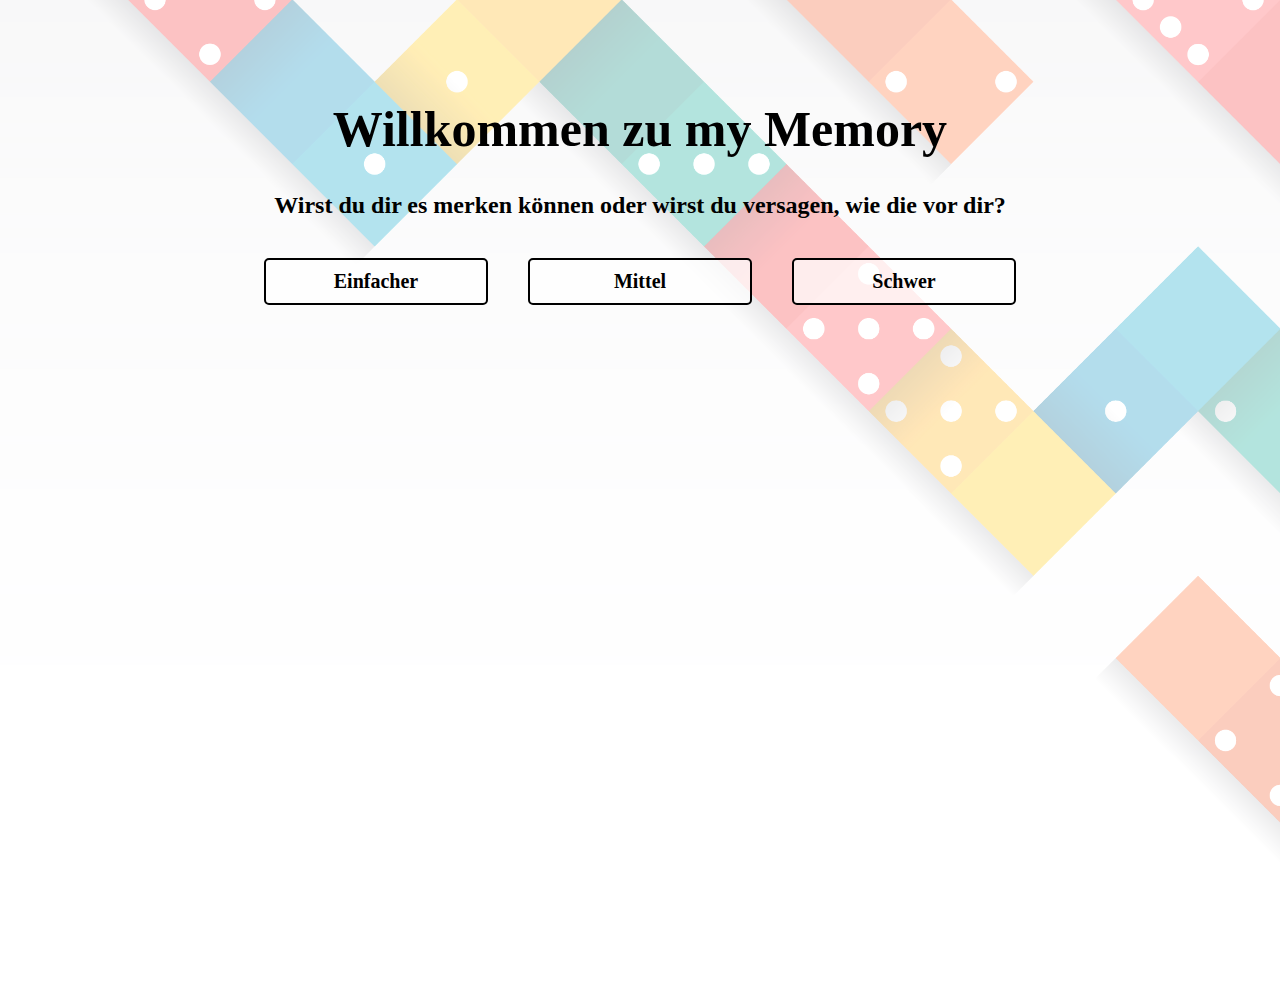
<file: index.html>
<!DOCTYPE html>
<html lang="en">

<head>
    <meta charset="UTF-8">
    <meta name="viewport" content="width=device-width, initial-scale=1.0">
    <title>Memory</title>
    <link rel="stylesheet" href="./style.css">
</head>

<body>
    <script src="./script.js"></script>

    <center>
        <h1>Willkommen zu my Memory</h1>
        <h2>Wirst du dir es merken können oder wirst du versagen, wie die vor dir?</h2>
    </center>

    <div class="container">
        <div class="waehlen" onclick="start(0)">Einfacher</div>
        <div class="waehlen" onclick="start(1)">Mittel</div>
        <div class="waehlen" onclick="start(2)">Schwer</div>
    </div>

</body>

</html>
</file>
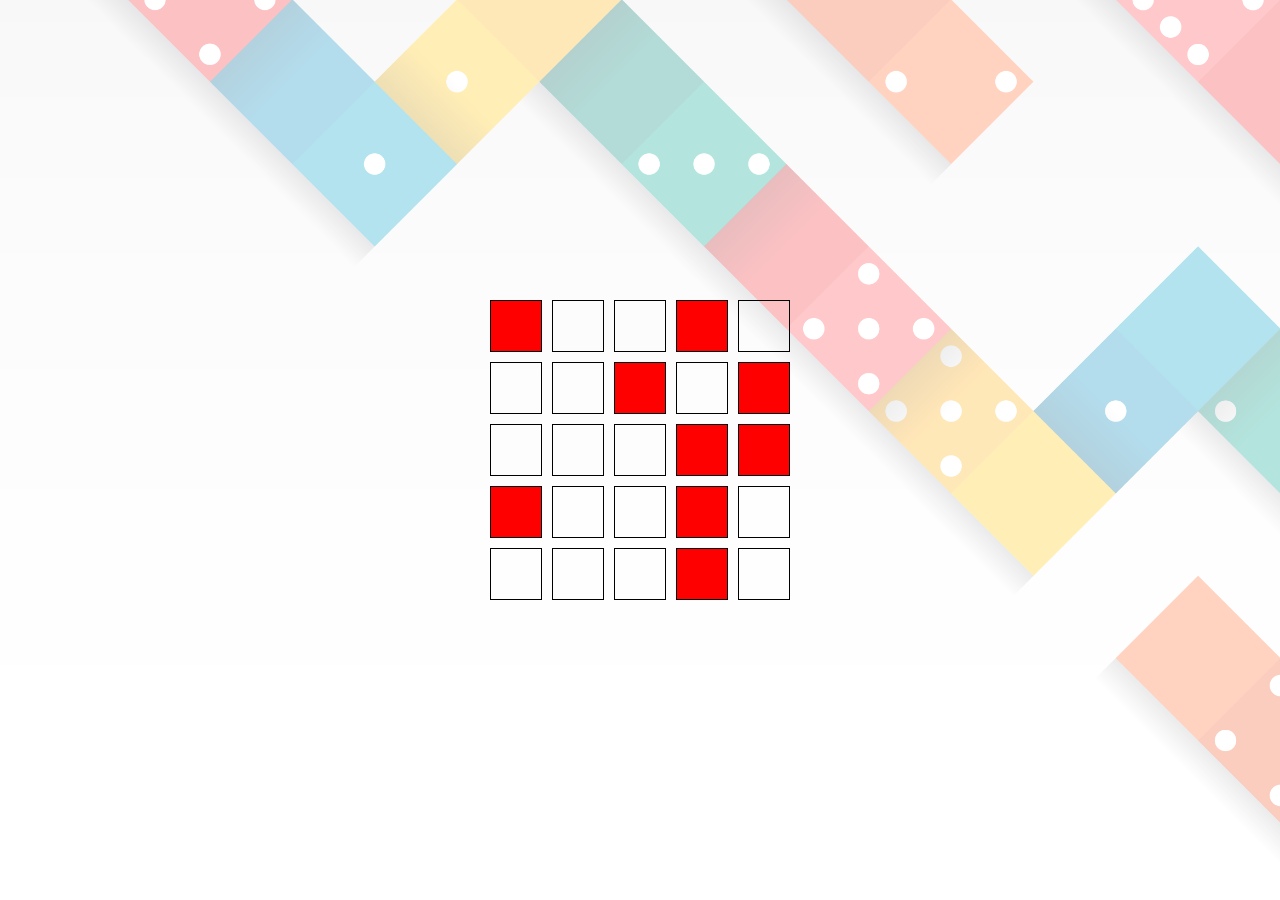
<file: seiten/anzeigen/index.html>
<!DOCTYPE html>
<html lang="en">
<head>
    <meta charset="UTF-8">
    <meta name="viewport" content="width=device-width, initial-scale=1.0">
    <title>Memory</title>
    <link rel="stylesheet" href="./style.css">
</head>
<body>

    <script src="./script.js"></script>

    <div class="grid-container">
        <div class="grid-item" id="0"></div>
        <div class="grid-item" id="1"></div>
        <div class="grid-item" id="2"></div>
        <div class="grid-item" id="3"></div>
        <div class="grid-item" id="4"></div>

        <div class="grid-item" id="5"></div>
        <div class="grid-item" id="6"></div>
        <div class="grid-item" id="7"></div>
        <div class="grid-item" id="8"></div>
        <div class="grid-item" id="9"></div>

        <div class="grid-item" id="10"></div>
        <div class="grid-item" id="11"></div>
        <div class="grid-item" id="12"></div>
        <div class="grid-item" id="13"></div>
        <div class="grid-item" id="14"></div>

        <div class="grid-item" id="15"></div>
        <div class="grid-item" id="16"></div>
        <div class="grid-item" id="17"></div>
        <div class="grid-item" id="18"></div>
        <div class="grid-item" id="19"></div>

        <div class="grid-item" id="20"></div>
        <div class="grid-item" id="21"></div>
        <div class="grid-item" id="22"></div>
        <div class="grid-item" id="23"></div>
        <div class="grid-item" id="24"></div>
    </div>
</body>
</html>
</file>
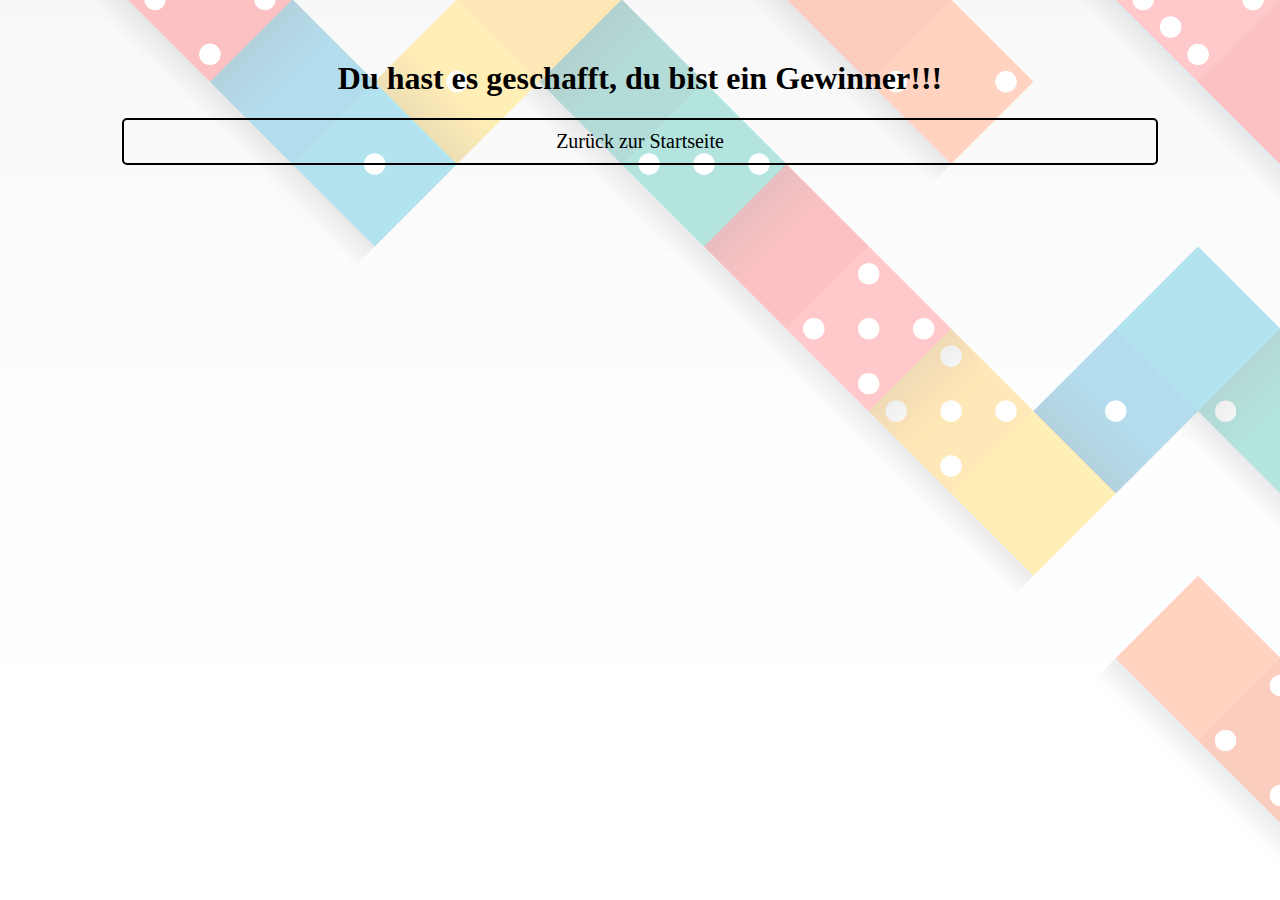
<file: seiten/erfolg/index.html>
<!DOCTYPE html>
<html lang="en">

<head>
    <meta charset="UTF-8">
    <meta name="viewport" content="width=device-width, initial-scale=1.0">
    <title>Memory</title>
    <link rel="stylesheet" href="./style.css">
</head>

<body>
    <script src="./script.js"></script>
    <center>

        <h1>Du hast es geschafft, du bist ein Gewinner!!!</h1>

        <div class="knopf" onclick="zurStartseite()">Zurück zur Startseite</div>

    </center>

</body>

</html>
</file>
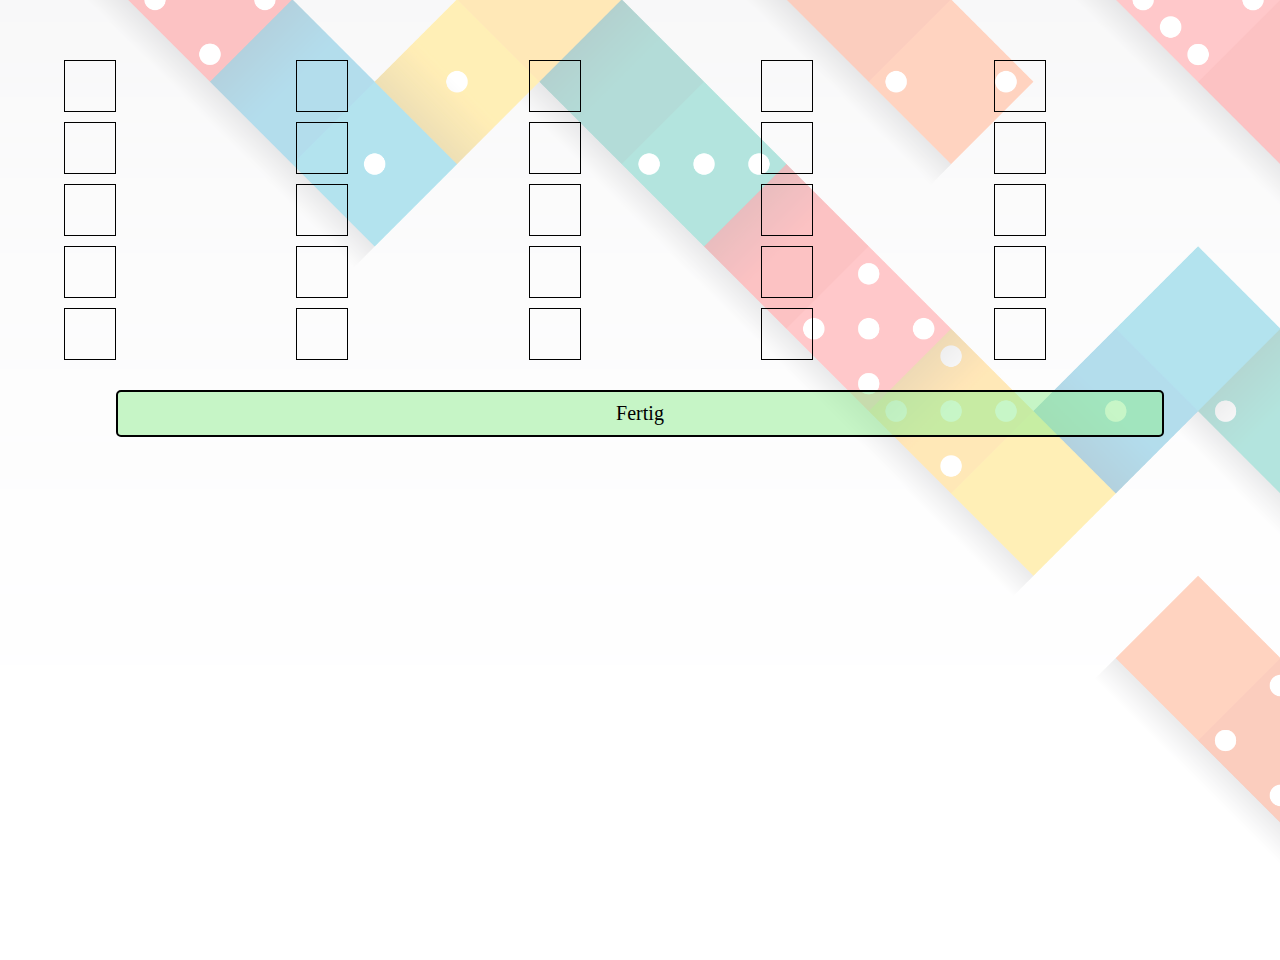
<file: seiten/raten/index.html>
<!DOCTYPE html>
<html lang="en">

<head>
    <meta charset="UTF-8">
    <meta name="viewport" content="width=device-width, initial-scale=1.0">
    <title>Memory</title>
    <link rel="stylesheet" href="./style.css">
</head>

<body>

    <script src="./script.js"></script>

    <center>
        <div class="grid-container">
            <div id="0" class="grid-item" onclick="handleClick(0,0,0)"></div>
            <div id="1" class="grid-item" onclick="handleClick(0,1,1)"></div>
            <div id="2" class="grid-item" onclick="handleClick(0,2,2)"></div>
            <div id="3" class="grid-item" onclick="handleClick(0,3,3)"></div>
            <div id="4" class="grid-item" onclick="handleClick(0,4,4)"></div>

            <div id="5" class="grid-item" onclick="handleClick(1,0,5)"></div>
            <div id="6" class="grid-item" onclick="handleClick(1,1,6)"></div>
            <div id="7" class="grid-item" onclick="handleClick(1,2,7)"></div>
            <div id="8" class="grid-item" onclick="handleClick(1,3,8)"></div>
            <div id="9" class="grid-item" onclick="handleClick(1,4,9)"></div>

            <div id="10" class="grid-item" onclick="handleClick(2,0,10)"></div>
            <div id="11" class="grid-item" onclick="handleClick(2,1,11)"></div>
            <div id="12" class="grid-item" onclick="handleClick(2,2,12)"></div>
            <div id="13" class="grid-item" onclick="handleClick(2,3,13)"></div>
            <div id="14" class="grid-item" onclick="handleClick(2,4,14)"></div>

            <div id="15" class="grid-item" onclick="handleClick(3,0,15)"></div>
            <div id="16" class="grid-item" onclick="handleClick(3,1,16)"></div>
            <div id="17" class="grid-item" onclick="handleClick(3,2,17)"></div>
            <div id="18" class="grid-item" onclick="handleClick(3,3,18)"></div>
            <div id="19" class="grid-item" onclick="handleClick(3,4,19)"></div>

            <div id="20" class="grid-item" onclick="handleClick(4,0,20)"></div>
            <div id="21" class="grid-item" onclick="handleClick(4,1,21)"></div>
            <div id="22" class="grid-item" onclick="handleClick(4,2,22)"></div>
            <div id="23" class="grid-item" onclick="handleClick(4,3,23)"></div>
            <div id="24" class="grid-item" onclick="handleClick(4,4,24)"></div>
        </div>


        <div class="knopf" onclick="eingabePruefen()">Fertig</div>
    </center>

</body>

</html>
</file>
<file: style.css>
body{
    background-image: url(./bilder/hintergrund.jpg);
    background-color: rgba(255,255,255,0.7);
    background-blend-mode: lighten;
    background-repeat: no-repeat;
    background-size: cover;
    height: 100vh;
}


.container{
    display: flex;
    justify-content: center;
}

h1{
    margin-top: 100px;
    font-size: 50px;
    width: 90%;
}


.waehlen{
    border: 2px solid black;
    width: 200px;
    padding: 10px;
    font-weight: bold;
    background-color: rgba(255, 255, 255, 0.7);
    margin: 20px;
    font-size: 20px;
    text-align: center;
    border-radius: 5px;
    cursor: pointer;
}
</file>
<file: seiten/anzeigen/style.css>
body {
    background-image: url(../../bilder/hintergrund.jpg);
    background-color: rgba(255,255,255,0.7);
    background-blend-mode: lighten;
    background-repeat: no-repeat;
    background-size: cover;
    display: flex;
    justify-content: center;
    align-items: center;
    height: 100vh;
    margin: 0;
}

.grid-container {
    display: grid;
    grid-template-rows: repeat(5, 1fr);
    grid-template-columns: repeat(5, 1fr);
    grid-gap: 10px;
}

.grid-item {
    width: 50px;
    height: 50px;
    border: 1px solid #000;
    text-align: center;
    line-height: 30px;
    font-size: 18px;
}
</file>
<file: seiten/erfolg/style.css>
body{
    background-image: url(../../bilder/hintergrund.jpg);
    background-color: rgba(255,255,255,0.7);
    background-blend-mode: lighten;
    background-repeat: no-repeat;
    background-size: cover;
}

h1{
    margin-top: 60px;
}


.knopf{
    border: 2px solid black;
    padding: 10px;
    width: 80%;
    font-size: 20px;
    border-radius: 5px;
    text-align: center;
    cursor: pointer;
}
</file>
<file: seiten/raten/style.css>
body {
    background-image: url(../../bilder/hintergrund.jpg);
    background-color: rgba(255,255,255,0.7);
    background-blend-mode: lighten;
    background-repeat: no-repeat;
    background-size: cover;
    /**display: flex;**/
    justify-content: center;
    align-items: center;
    height: 100vh;
    margin: 0;
}

.grid-container {
    margin-top: 60px;
    display: grid;
    grid-template-rows: repeat(5, 1fr);
    grid-template-columns: repeat(5, 1fr);
    grid-gap: 10px;
    width: 90%;
}

.grid-item {
    width: 50px;
    height: 50px;
    border: 1px solid #000;
    text-align: center;
    line-height: 100px;
    font-size: 18px;
    cursor: pointer;
}

.knopf{
    margin-top: 30px;
    border: 2px solid black;
    padding: 10px;
    min-width: 100px;
    font-size: 20px;
    text-align: center;
    cursor: pointer;
    width: 80%;
    border-radius: 5px;
    background-color: rgba(144, 238, 144, 0.5);
}
</file>
